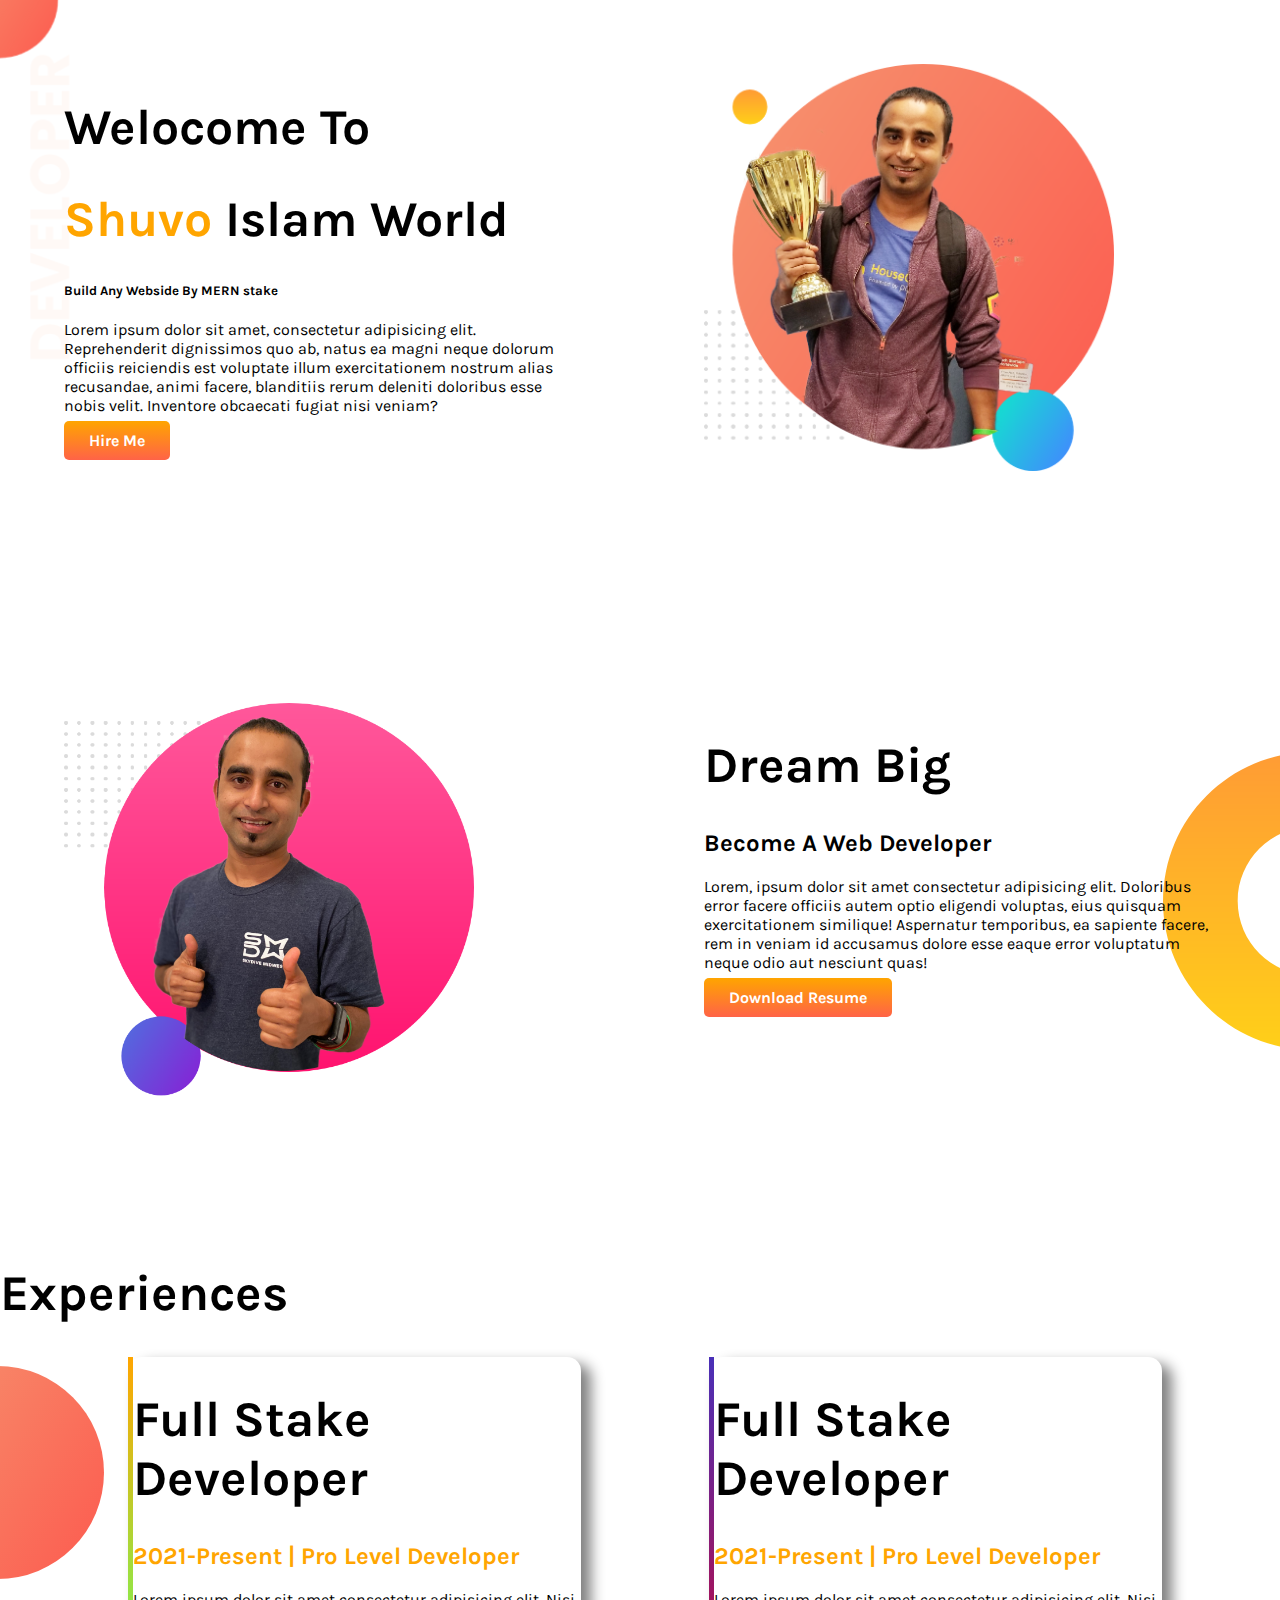
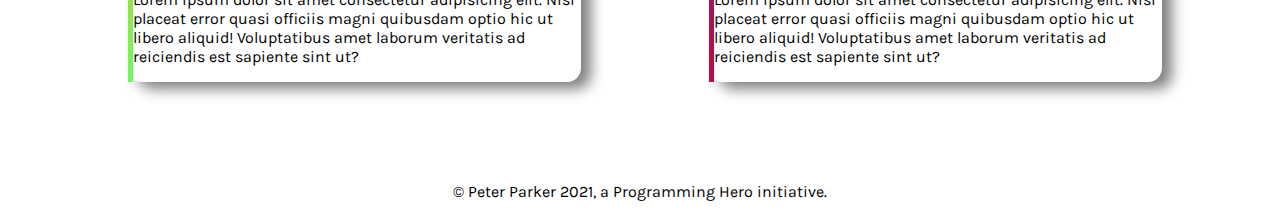
<file: index.html>
<!DOCTYPE html>
<html lang="en">

<head>
    <meta charset="UTF-8">
    <meta http-equiv="X-UA-Compatible" content="IE=edge">
    <meta name="viewport" content="width=device-width, initial-scale=1.0">
    <title>Shuvo Islam Protfolio</title>
    <link rel="preconnect" href="https://fonts.googleapis.com">
    <link rel="preconnect" href="https://fonts.gstatic.com" crossorigin>
    <link href="https://fonts.googleapis.com/css2?family=Karla:ital@1&display=swap" rel="stylesheet">
    <link rel="icon" href="images/online-resume.png" type="image/x-icon">
    <link rel="stylesheet" href="style.css">
</head>

<body>
    <section class="top-banner flexible-container">
        <div class="half-width">
            <h1>Welocome To</h1>
            <h1><span style="color: orange;">Shuvo</span> Islam World</h1>
            <h5>Build Any Webside By MERN stake</h5>
            <p>Lorem ipsum dolor sit amet, consectetur adipisicing elit. Reprehenderit dignissimos quo ab, natus ea
                magni
                neque dolorum officiis reiciendis est voluptate illum exercitationem nostrum alias recusandae, animi
                facere,
                blanditiis rerum deleniti doloribus esse nobis velit. Inventore obcaecati fugiat nisi veniam?</p>
            <a class="link-button" target="_blank" href="https://www.linkedin.com/in/shuvo-islam-75794918b/">Hire Me</a>
        </div>
        <div class="half-width">
            <img src="images/jhankar.png" alt="">
        </div>
    </section>
    <!--New Section-->
    <section class="dream-big flexible-container">
        <div class="half-width">
            <img src="images/jhankar2.png" alt="">
        </div>
        <div class="half-width">
            <h1>Dream Big</h1>
            <h2>Become A Web Developer</h2>
            <p>Lorem, ipsum dolor sit amet consectetur adipisicing elit. Doloribus error facere officiis autem optio
                eligendi voluptas, eius quisquam exercitationem similique! Aspernatur temporibus, ea sapiente facere,
                rem in veniam id accusamus dolore esse eaque error voluptatum neque odio aut nesciunt quas!</p>
            <a target="_blank" href="" class="link-button">Download Resume</a>

        </div>
    </section>
    <section class="experience-area">
        <h1>Experiences</h1>
        <div class="flexible-container">
            <div class="shadow-div" id="box1">

                <h1>Full Stake Developer</h1>
                <h2 style="color: orange;">2021-Present | Pro Level Developer</h2>
                <p>
                    Lorem ipsum dolor sit amet consectetur adipisicing elit. Nisi placeat error quasi officiis magni
                    quibusdam optio hic ut libero aliquid! Voluptatibus amet laborum veritatis ad reiciendis est
                    sapiente
                    sint ut?
                </p>
            </div>
            <div class="shadow-div" id="box2">
                <h1>Full Stake Developer</h1>
                <h2 style="color: orange;">2021-Present | Pro Level Developer</h2>
                <p>
                    Lorem ipsum dolor sit amet consectetur adipisicing elit. Nisi placeat error quasi officiis magni
                    quibusdam optio hic ut libero aliquid! Voluptatibus amet laborum veritatis ad reiciendis est
                    sapiente
                    sint ut?
                </p>

            </div>
        </div>



    </section>
    <footer>
        <p>© Peter Parker 2021, a Programming Hero initiative.</p>
    </footer>
</body>

</html>
</file>
<file: style.css>
body{
    font-family: 'Karla', sans-serif;
    margin: 0;
    
}
h1{
    font-size: 50px;
}
.flexible-container{
    display: flex;
    margin-bottom: 100px;
    
}

.half-width{
    width: 50%;
    padding: 5%;
}
.half-width img{
    width: 80%;
    
}
.link-button{
    text-decoration: none;
    background-image: linear-gradient(orange,tomato);
    padding: 10px 25px;
    color: white;
    font-weight:700;
    border-radius: 5px;
}
.top-banner{
    background-image: url(images/top-banner.png);
    background-repeat: no-repeat;
}
.dream-big{
    background-image: url(images/dream-bg.png);
    background-repeat: no-repeat;
    background-position: right;
}
.shadow-div{
    width:35%;
    margin-left: 10%;
    box-shadow: 10px 7px 14px gray;
    border-radius: 14px;
    
}
.experience-area{
    background-image: url(images/exp-bg.png);
    background-repeat: no-repeat;
    background-position: left;
}
#box1{
    border-left: 5px solid;
    border-image: linear-gradient(orange,rgb(111, 250, 93));
    border-image-slice: 1;
}
#box2{
    border-left: 5px solid;
    border-image: linear-gradient(rgb(73, 48, 184),rgb(190, 10, 64));
    border-image-slice: 1;
}
footer p{
    text-align: center;
}

/* ei ongsho nia study kora lagbe
</file>
